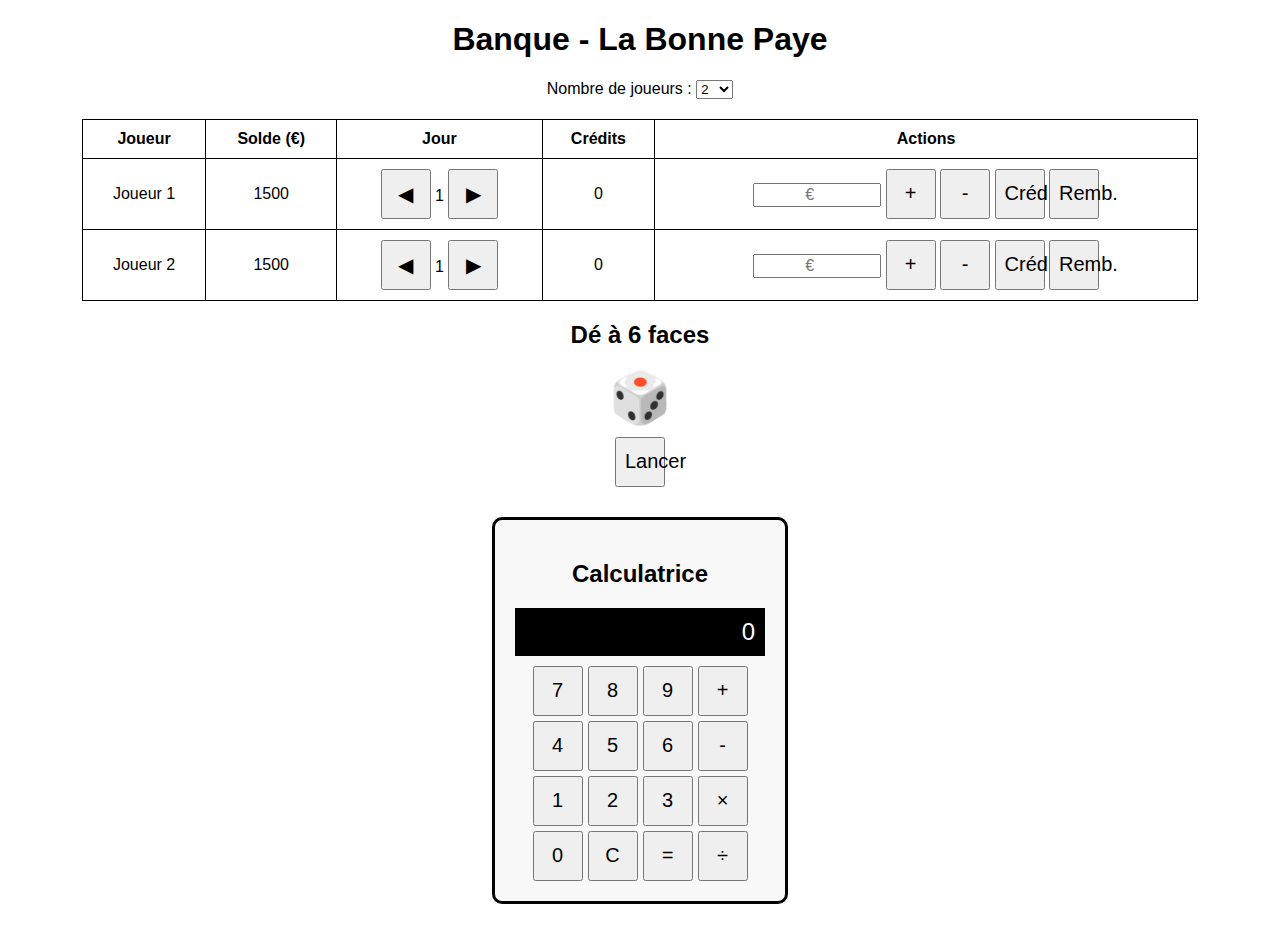
<file: index.html>
<!DOCTYPE html>
<html lang="fr">
<head>
    <meta charset="UTF-8">
    <meta name="viewport" content="width=device-width, initial-scale=1.0">
    <title>Banque - La Bonne Paye</title>
    <link rel="stylesheet" href="style.css">
</head>
<body>

    <h1>Banque - La Bonne Paye</h1>

    <label for="numPlayers">Nombre de joueurs :</label>
    <select id="numPlayers" onchange="initializePlayers()">
        <option value="2" selected>2</option>
        <option value="3">3</option>
        <option value="4">4</option>
        <option value="5">5</option>
        <option value="6">6</option>
        <option value="7">7</option>
        <option value="8">8</option>
        <option value="9">9</option>
        <option value="10">10</option>
    </select>

    <table>
        <thead>
            <tr>
                <th>Joueur</th>
                <th>Solde (€)</th>
                <th>Jour</th>
                <th>Crédits</th>
                <th>Actions</th>
            </tr>
        </thead>
        <tbody id="players">
            <!-- Les joueurs seront ajoutés dynamiquement ici -->
        </tbody>
    </table>

    <div class="dice-container">
        <h2>Dé à 6 faces</h2>
        <div id="dice-result">🎲</div>
        <button onclick="rollDice()">Lancer</button>
    </div>

    <div class="calculator">
        <h2>Calculatrice</h2>
        <div id="calc-screen">0</div>
        <div class="calc-buttons">
            <div class="numbers">
                <button onclick="calcInput('7')">7</button>
                <button onclick="calcInput('8')">8</button>
                <button onclick="calcInput('9')">9</button>
                <button onclick="calcInput('4')">4</button>
                <button onclick="calcInput('5')">5</button>
                <button onclick="calcInput('6')">6</button>
                <button onclick="calcInput('1')">1</button>
                <button onclick="calcInput('2')">2</button>
                <button onclick="calcInput('3')">3</button>
                <button onclick="calcInput('0')">0</button>
                <button onclick="calcClear()">C</button>
                <button onclick="calcCalculate()">=</button>
            </div>
            <div class="operations">
                <button onclick="calcOperation('+')">+</button>
                <button onclick="calcOperation('-')">-</button>
                <button onclick="calcOperation('*')">×</button>
                <button onclick="calcOperation('/')">÷</button>
            </div>
        </div>
    </div>

    <script src="script.js"></script>
</body>
</html>
</file>
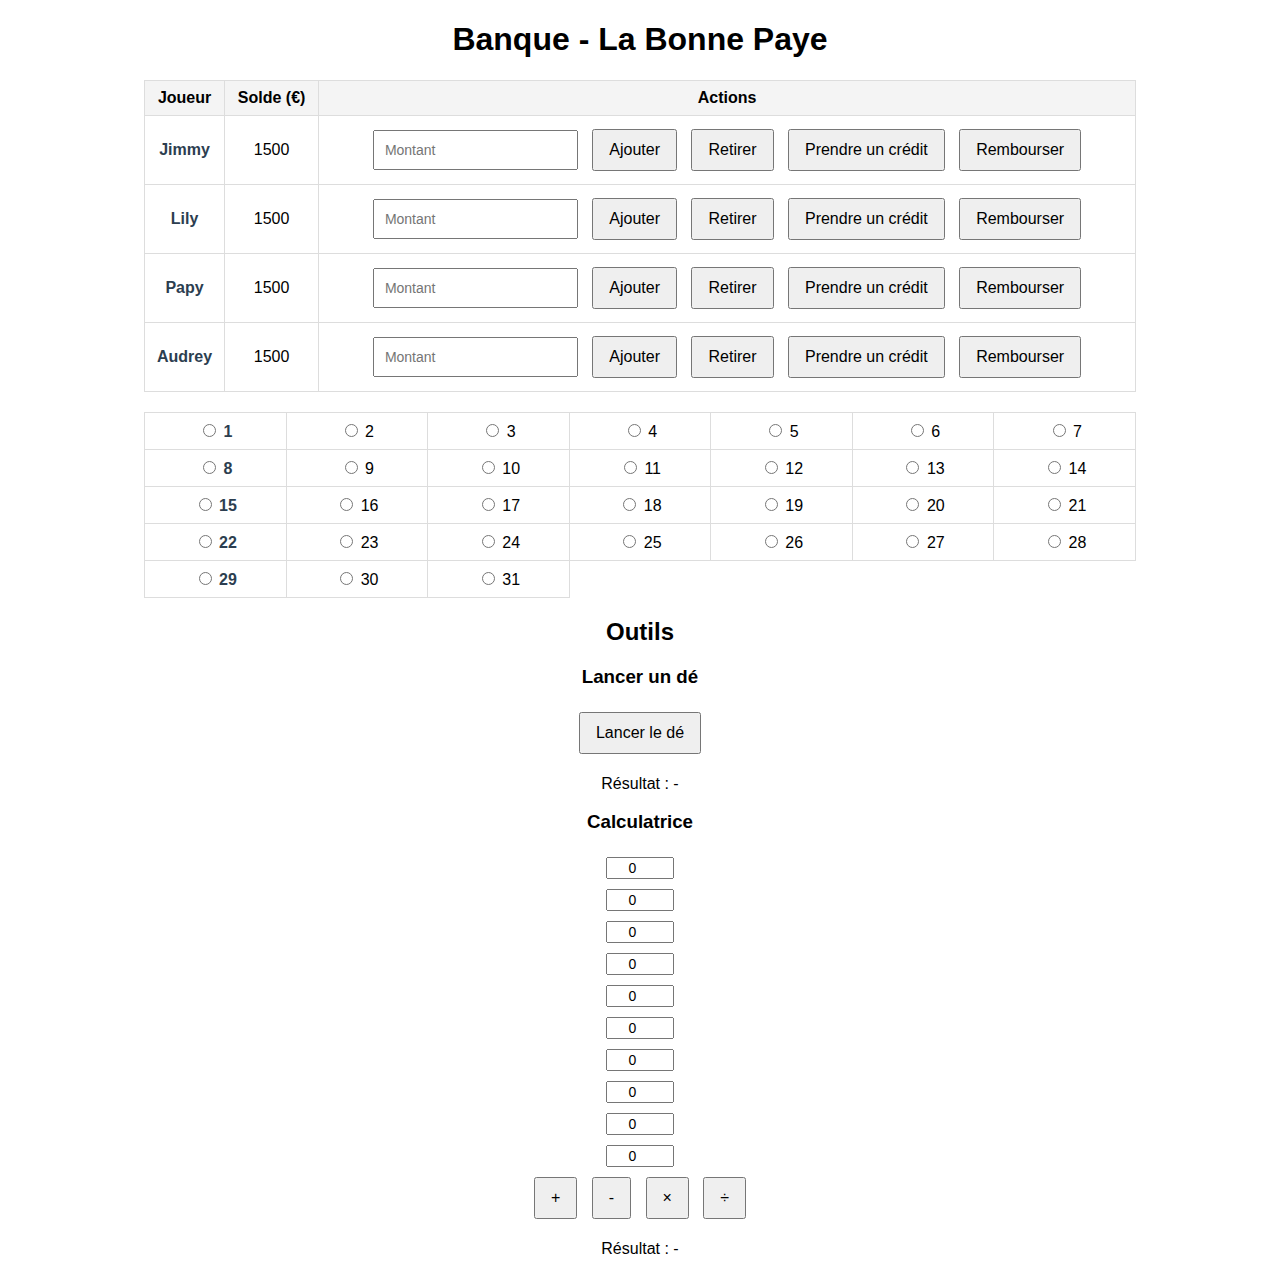
<file: bonnepaye.html>
<!DOCTYPE html>
<html lang="fr">
<head>
    <meta charset="UTF-8">
    <meta name="viewport" content="width=device-width, initial-scale=1.0">
    <title>Banque - La Bonne Paye</title>
    <style>
        body {
            font-family: Arial, sans-serif;
            margin: 20px;
            text-align: center;
        }
        table {
            margin: 20px auto;
            border-collapse: collapse;
            width: 80%;
        }
        th, td {
            border: 1px solid #ddd;
            padding: 8px;
        }
        th {
            background-color: #f4f4f4;
        }
        td:nth-child(1) {
            color: #2c3e50;
            font-weight: bold;
        }
        .actions input {
            margin: 5px;
            padding: 10px;
            font-size: 14px;
        }
        .actions button {
            margin: 5px;
            padding: 10px 15px;
            font-size: 16px;
            cursor: pointer;
        }
        .actions button:hover {
            background-color: #f0f0f0;
        }
        .tools {
            margin-top: 20px;
        }
        .calculator input {
            width: 60px;
            margin: 5px;
            text-align: center;
            font-size: 14px;
        }
        .calculator input::placeholder {
            color: #aaa;
        }
        .calculator button {
            margin: 5px;
            padding: 10px 15px;
            font-size: 16px;
            cursor: pointer;
        }
        .calculator button:hover {
            background-color: #f0f0f0;
        }
        .dice button {
            margin: 5px;
            padding: 10px 15px;
            font-size: 16px;
            cursor: pointer;
        }
        .dice button:hover {
            background-color: #f0f0f0;
        }
    </style>
</head>
<body>
    <h1>Banque - La Bonne Paye</h1>
    <table>
        <thead>
            <tr>
                <th>Joueur</th>
                <th>Solde (€)</th>
                <th>Actions</th>
            </tr>
        </thead>
        <tbody id="players">
            <tr>
                <td>Jimmy</td>
                <td id="balance-1">1500</td>
                <td class="actions">
                    <input type="number" id="amount-1" placeholder="Montant">
                    <button onclick="updateBalance(1, 'add')">Ajouter</button>
                    <button onclick="updateBalance(1, 'subtract')">Retirer</button>
                    <button onclick="takeLoan(1)">Prendre un crédit</button>
                    <button onclick="repayLoan(1)">Rembourser</button>
                </td>
            </tr>
            <tr>
                <td>Lily</td>
                <td id="balance-2">1500</td>
                <td class="actions">
                    <input type="number" id="amount-2" placeholder="Montant">
                    <button onclick="updateBalance(2, 'add')">Ajouter</button>
                    <button onclick="updateBalance(2, 'subtract')">Retirer</button>
                    <button onclick="takeLoan(2)">Prendre un crédit</button>
                    <button onclick="repayLoan(2)">Rembourser</button>
                </td>
            </tr>
            <tr>
                <td>Papy</td>
                <td id="balance-3">1500</td>
                <td class="actions">
                    <input type="number" id="amount-3" placeholder="Montant">
                    <button onclick="updateBalance(3, 'add')">Ajouter</button>
                    <button onclick="updateBalance(3, 'subtract')">Retirer</button>
                    <button onclick="takeLoan(3)">Prendre un crédit</button>
                    <button onclick="repayLoan(3)">Rembourser</button>
                </td>
            </tr>
            <tr>
                <td>Audrey</td>
                <td id="balance-4">1500</td>
                <td class="actions">
                    <input type="number" id="amount-4" placeholder="Montant">
                    <button onclick="updateBalance(4, 'add')">Ajouter</button>
                    <button onclick="updateBalance(4, 'subtract')">Retirer</button>
                    <button onclick="takeLoan(4)">Prendre un crédit</button>
                    <button onclick="repayLoan(4)">Rembourser</button>
                </td>
            </tr>
        </tbody>
    </table>
<form>
  <table>
    <tr>
      <td><label><input type="radio" name="jour" value="1"> 1</label></td>
      <td><label><input type="radio" name="jour" value="2"> 2</label></td>
      <td><label><input type="radio" name="jour" value="3"> 3</label></td>
      <td><label><input type="radio" name="jour" value="4"> 4</label></td>
      <td><label><input type="radio" name="jour" value="5"> 5</label></td>
      <td><label><input type="radio" name="jour" value="6"> 6</label></td>
      <td><label><input type="radio" name="jour" value="7"> 7</label></td>
    </tr>
    <tr>
      <td><label><input type="radio" name="jour" value="8"> 8</label></td>
      <td><label><input type="radio" name="jour" value="9"> 9</label></td>
      <td><label><input type="radio" name="jour" value="10"> 10</label></td>
      <td><label><input type="radio" name="jour" value="11"> 11</label></td>
      <td><label><input type="radio" name="jour" value="12"> 12</label></td>
      <td><label><input type="radio" name="jour" value="13"> 13</label></td>
      <td><label><input type="radio" name="jour" value="14"> 14</label></td>
    </tr>
    <tr>
      <td><label><input type="radio" name="jour" value="15"> 15</label></td>
      <td><label><input type="radio" name="jour" value="16"> 16</label></td>
      <td><label><input type="radio" name="jour" value="17"> 17</label></td>
      <td><label><input type="radio" name="jour" value="18"> 18</label></td>
      <td><label><input type="radio" name="jour" value="19"> 19</label></td>
      <td><label><input type="radio" name="jour" value="20"> 20</label></td>
      <td><label><input type="radio" name="jour" value="21"> 21</label></td>
    </tr>
    <tr>
      <td><label><input type="radio" name="jour" value="22"> 22</label></td>
      <td><label><input type="radio" name="jour" value="23"> 23</label></td>
      <td><label><input type="radio" name="jour" value="24"> 24</label></td>
      <td><label><input type="radio" name="jour" value="25"> 25</label></td>
      <td><label><input type="radio" name="jour" value="26"> 26</label></td>
      <td><label><input type="radio" name="jour" value="27"> 27</label></td>
      <td><label><input type="radio" name="jour" value="28"> 28</label></td>
    </tr>
    <tr>
      <td><label><input type="radio" name="jour" value="29"> 29</label></td>
      <td><label><input type="radio" name="jour" value="30"> 30</label></td>
      <td><label><input type="radio" name="jour" value="31"> 31</label></td>
    </tr>
  </table>
</form>

    <div class="tools">
        <h2>Outils</h2>

        <!-- Dé de 6 -->
        <div class="dice">
            <h3>Lancer un dé</h3>
            <button onclick="rollDice()">Lancer le dé</button>
            <p id="dice-result">Résultat : -</p>
        </div>

        <!-- Calculatrice -->
        <div class="calculator">
            <h3>Calculatrice</h3>
            <input type="number" id="calc-num1" placeholder="Nombre 1" value="0"><br>
			<input type="number" id="calc-num2" placeholder="Nombre 2" value="0"><br>
            <input type="number" id="calc-num3" placeholder="Nombre 3" value="0"><br>
            <input type="number" id="calc-num4" placeholder="Nombre 4" value="0"><br>
            <input type="number" id="calc-num5" placeholder="Nombre 5" value="0"><br>
            <input type="number" id="calc-num6" placeholder="Nombre 6" value="0"><br>
            <input type="number" id="calc-num7" placeholder="Nombre 7" value="0"><br>
            <input type="number" id="calc-num8" placeholder="Nombre 8" value="0"><br>
            <input type="number" id="calc-num9" placeholder="Nombre 9" value="0"><br>
            <input type="number" id="calc-num10" placeholder="Nombre 10" value="0"><br>
            <button onclick="calculate('add')">+</button>
            <button onclick="calculate('subtract')">-</button>
            <button onclick="calculate('multiply')">×</button>
            <button onclick="calculate('divide')">÷</button>
            <p id="calc-result">Résultat : -</p>
        </div>
    </div>

    <script>
        function updateBalance(player, action) {
            const amountInput = document.getElementById(`amount-${player}`);
            const balanceCell = document.getElementById(`balance-${player}`);
            const amount = parseFloat(amountInput.value);
            if (isNaN(amount) || amount <= 0) {
                alert("Veuillez entrer un montant valide.");
                return;
            }

            let currentBalance = parseFloat(balanceCell.textContent);
            if (action === 'add') {
                currentBalance += amount;
            } else if (action === 'subtract') {
                if (currentBalance >= amount) {
                    currentBalance -= amount;
                } else {
                    alert("Solde insuffisant.");
                    return;
                }
            }

            balanceCell.textContent = currentBalance;
            amountInput.value = "";
        }

        function takeLoan(player) {
            const balanceCell = document.getElementById(`balance-${player}`);
            let currentBalance = parseFloat(balanceCell.textContent);
            currentBalance += 1500;
            balanceCell.textContent = currentBalance;
            alert(`Joueur ${player} a pris un crédit de 1500 €.`);
        }

        function repayLoan(player) {
            const balanceCell = document.getElementById(`balance-${player}`);
            let currentBalance = parseFloat(balanceCell.textContent);
            const repaymentAmount = 1650;
            if (currentBalance >= repaymentAmount) {
                currentBalance -= repaymentAmount;
                balanceCell.textContent = currentBalance;
                alert(`Joueur ${player} a remboursé son crédit avec 10% d'intérêt.`);
            } else {
                alert(`Joueur ${player} n'a pas assez de solde pour rembourser le crédit.`);
            }
        }

        function rollDice() {
            const diceResult = Math.floor(Math.random() * 6) + 1;
            document.getElementById("dice-result").textContent = `Résultat : ${diceResult}`;
        }

        function calculate(operation) {
            const numbers = [];
            for (let i = 1; i <= 10; i++) {
                const num = parseFloat(document.getElementById(`calc-num${i}`).value);
                if (!isNaN(num)) {
                    numbers.push(num);
                }
            }

            if (numbers.length === 0) {
                alert("Veuillez entrer au moins un nombre valide.");
                return;
            }

            let result = numbers[0];
            for (let i = 1; i < numbers.length; i++) {
                switch (operation) {
                    case 'add':
                        result += numbers[i];
                        break;
                    case 'subtract':
                        result -= numbers[i];
                        break;
                    case 'multiply':
                        result *= numbers[i];
                        break;
                    case 'divide':
                        if (numbers[i] === 0) {
                            alert("Division par zéro impossible.");
                            return;
                        }
                        result /= numbers[i];
                        break;
                    default:
                        alert("Opération inconnue.");
                        return;
                }
            }

            document.getElementById('calc-result').textContent = `Résultat : ${result}`;
        }
    </script>
</body>
</html>
</file>
<file: style.css>
body {
    font-family: Arial, sans-serif;
    text-align: center;
    margin: 20px;
}

table {
    width: 90%;
    margin: 20px auto;
    border-collapse: collapse;
}

th, td {
    border: 1px solid black;
    padding: 10px;
    text-align: center;
}

input {
    width: 120px; /* CASE MONTANT AGRANDIE */
    text-align: center;
    font-size: 16px;
}

button {
    font-size: 16px;
    padding: 8px;
    cursor: pointer;
    width: 60px;
}

.dice-container {
    margin: 20px auto;
    text-align: center;
}

#dice-result {
    font-size: 50px;
    margin: 10px;
}

.calculator {
    width: 250px;
    margin: 30px auto;
    padding: 20px;
    border: 3px solid black;
    border-radius: 10px;
    background: #f8f8f8;
}

#calc-screen {
    background: black;
    color: white;
    font-size: 24px;
    padding: 10px;
    text-align: right;
    margin-bottom: 10px;
}

.calc-buttons {
    display: flex;
    justify-content: center;
}

.numbers {
    display: grid;
    grid-template-columns: repeat(3, 1fr);
    gap: 5px;
}

.operations {
    display: flex;
    flex-direction: column;
    gap: 5px;
    margin-left: 5px;
}

button {
    width: 50px;
    height: 50px;
    font-size: 20px;
}
</file>
